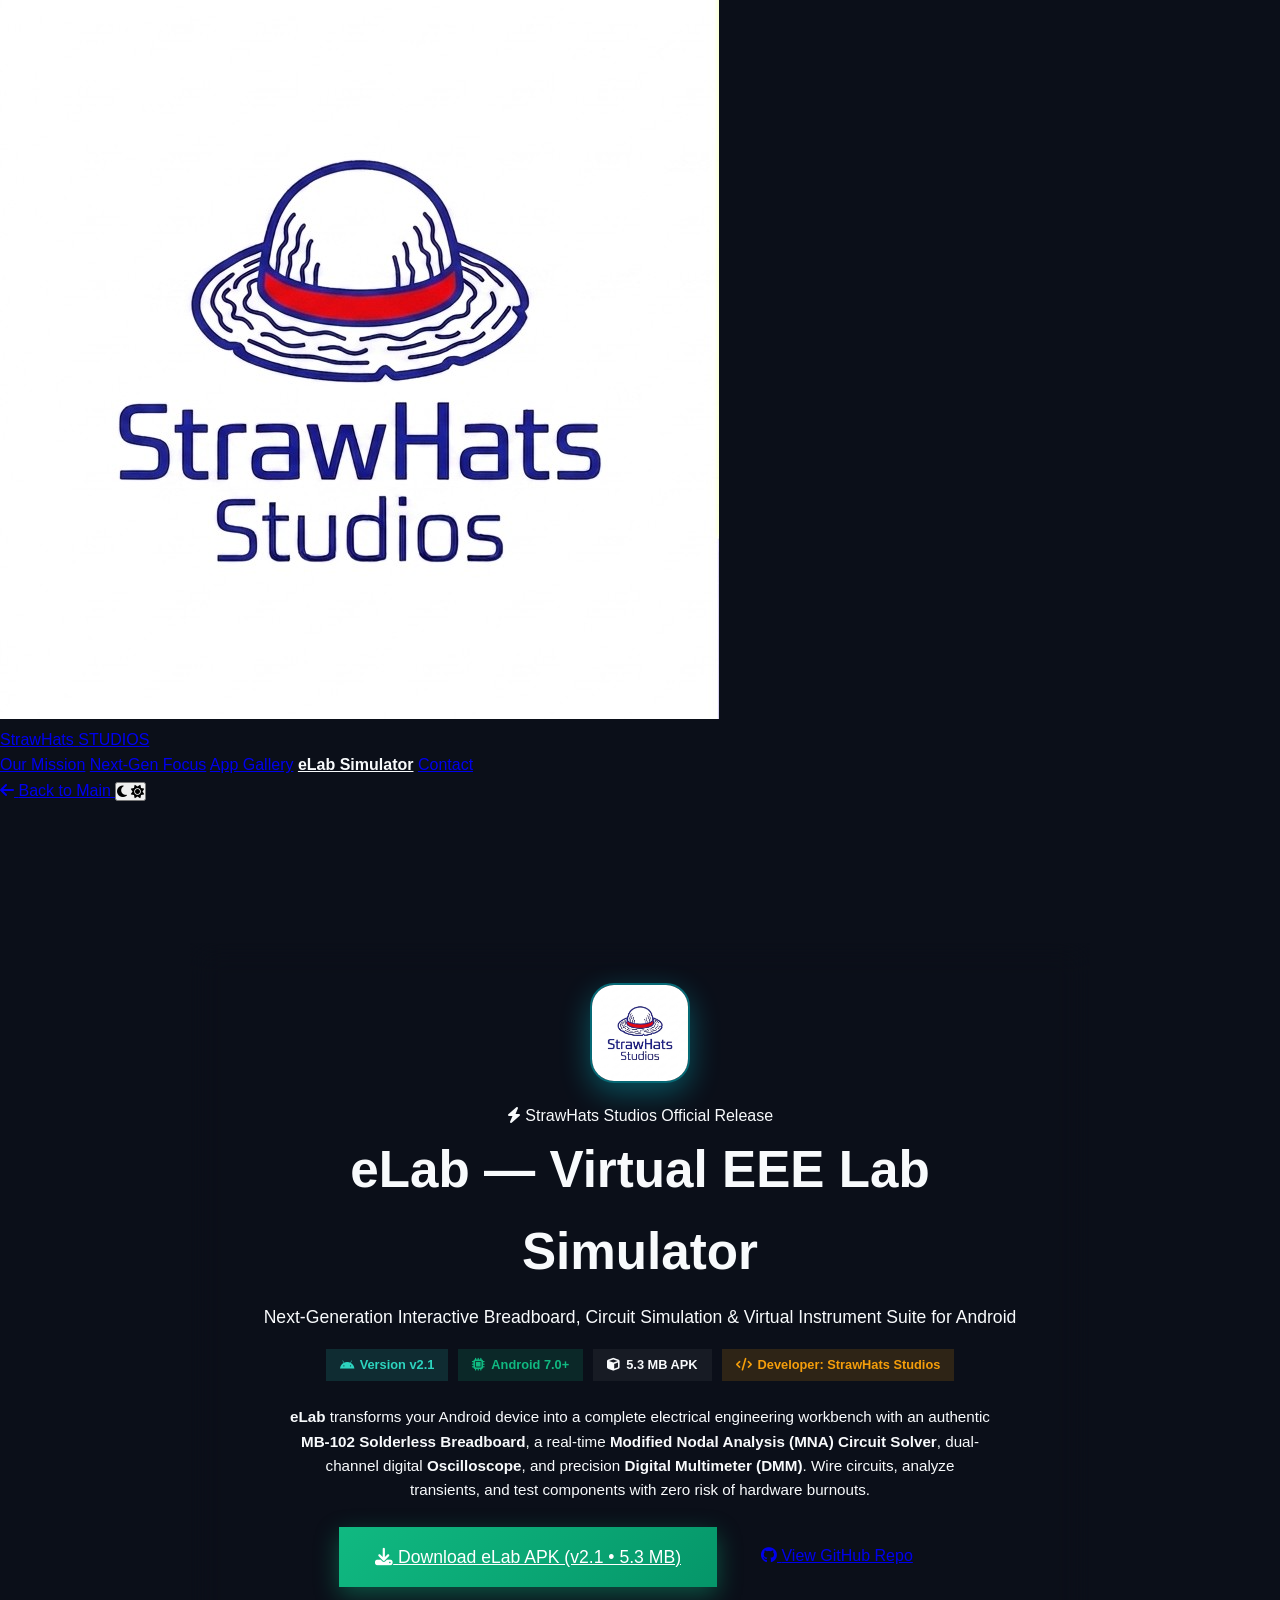
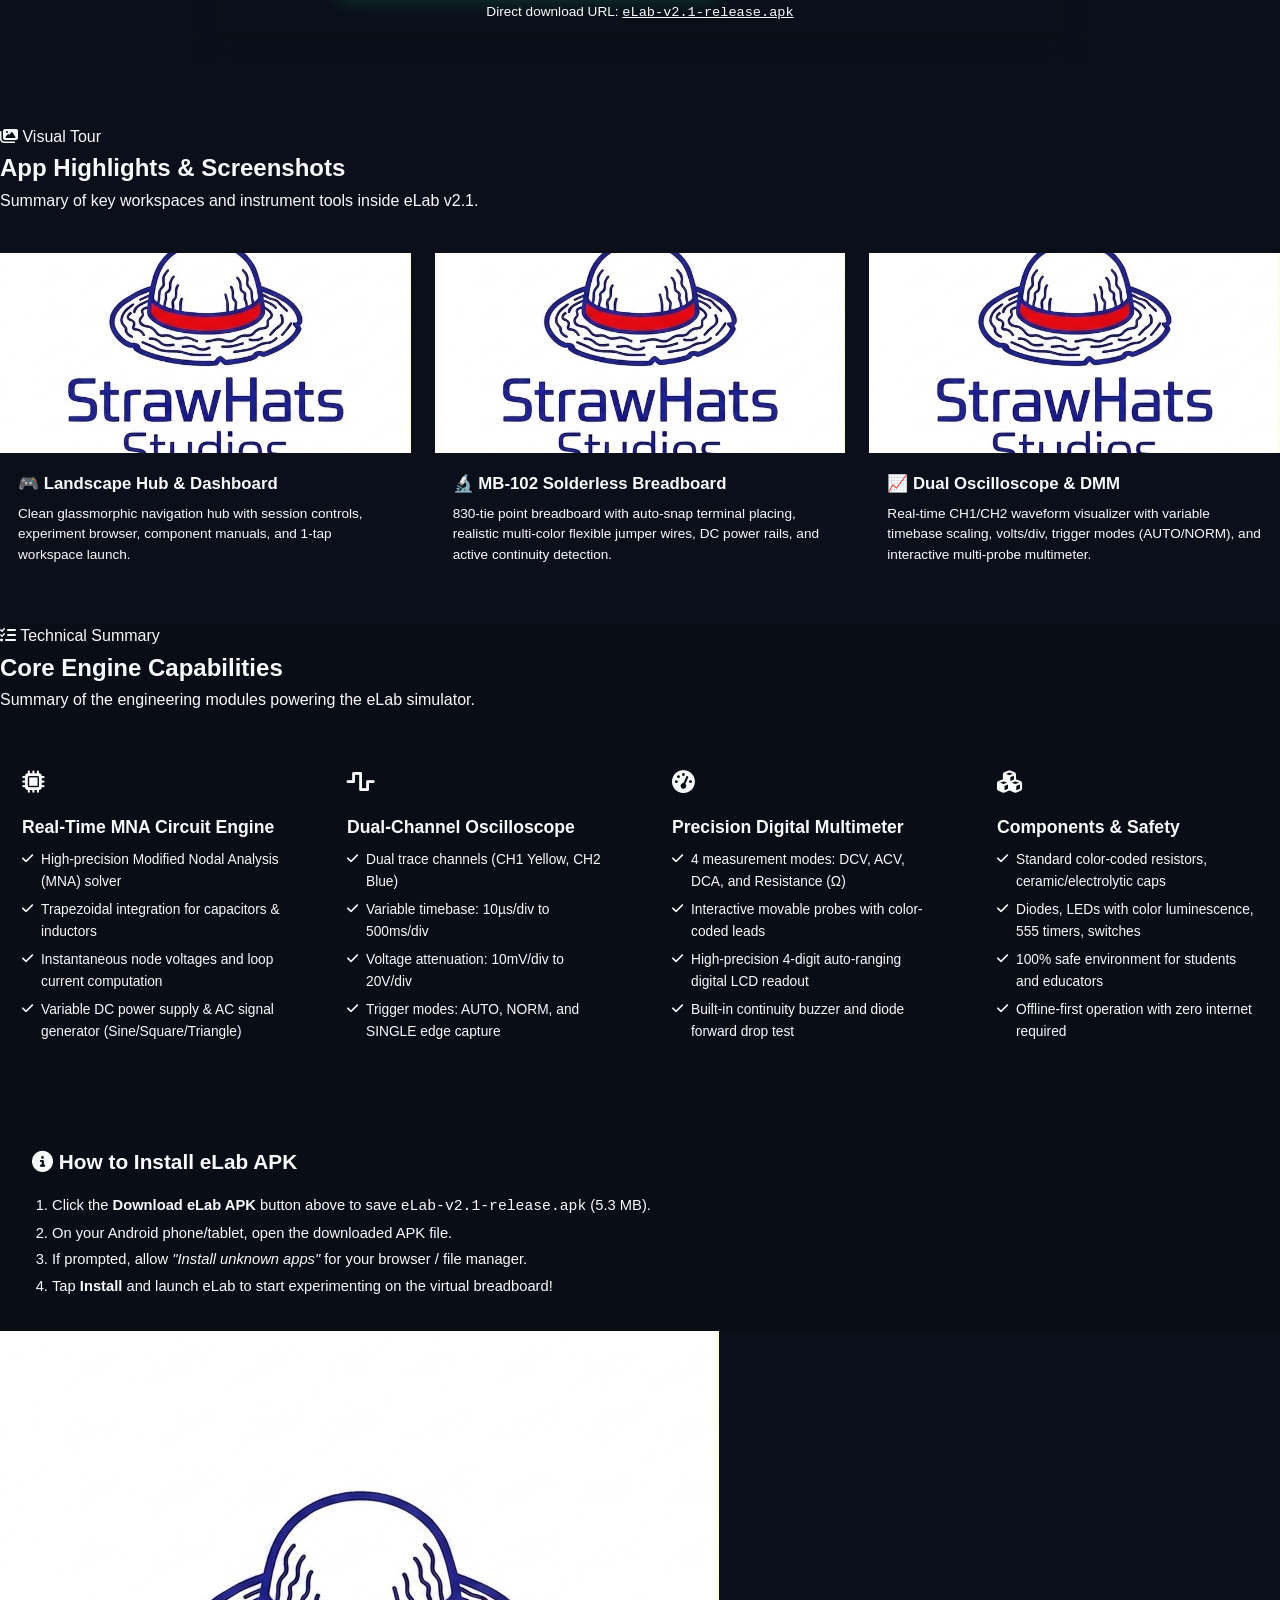
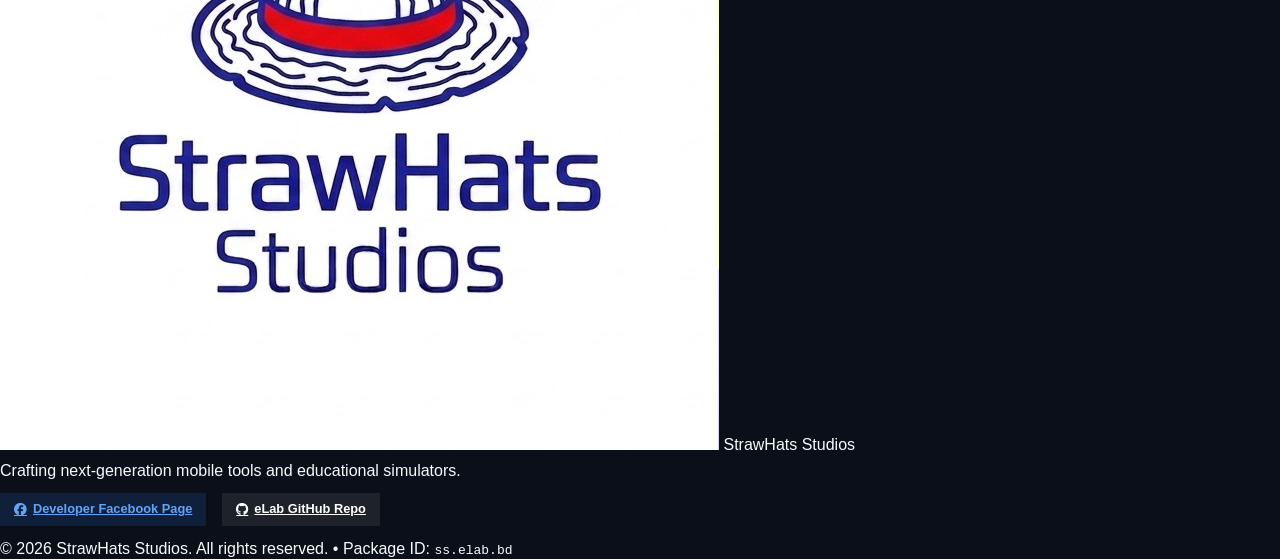
<file: elab.html>
<!DOCTYPE html>
<html lang="en" data-theme="dark">
<head>
  <meta charset="UTF-8">
  <meta name="viewport" content="width=device-width, initial-scale=1.0">
  <meta name="description" content="Download eLab v2.1 - Virtual Electrical & Electronics Engineering Laboratory Simulator for Android by StrawHats Studios.">
  <meta property="og:title" content="eLab Simulator - StrawHats Studios">
  <meta property="og:description" content="Next-Generation Interactive MB-102 Breadboard, Circuit Simulation & Virtual Instrument Suite for Android.">
  <meta property="og:image" content="https://raw.githubusercontent.com/abirvai001/eLab-Virtual-eee-lab-simulator/main/screenshots/app_icon.jpg">
  <title>eLab Simulator | Download & Specs - StrawHats Studios</title>

  <link rel="icon" type="image/png" href="./assets/logo.png">

  <!-- Google Fonts -->
  <link rel="preconnect" href="https://fonts.googleapis.com">
  <link rel="preconnect" href="https://fonts.gstatic.com" crossorigin>
  <link href="https://fonts.googleapis.com/css2?family=Outfit:wght@400;500;600;700;800;900&family=Plus+Jakarta+Sans:wght@400;500;600;700&family=Space+Grotesk:wght@500;700&display=swap" rel="stylesheet">

  <!-- FontAwesome -->
  <link rel="stylesheet" href="https://cdnjs.cloudflare.com/ajax/libs/font-awesome/6.5.1/css/all.min.css">

  <link rel="stylesheet" href="./styles/main.css">
  <style>
    /* Specific styles for eLab download page */
    .elab-hero {
      padding: 140px 24px 60px;
      text-align: center;
      position: relative;
      z-index: 10;
    }
    .elab-header-card {
      max-width: 900px;
      margin: 0 auto;
      background: var(--bg-card);
      border: 1px solid var(--border-subtle);
      border-radius: var(--radius-xl);
      padding: 40px;
      backdrop-filter: blur(16px);
      box-shadow: var(--shadow-lg);
    }
    .elab-icon-wrap {
      width: 100px;
      height: 100px;
      border-radius: 24px;
      margin: 0 auto 20px;
      overflow: hidden;
      box-shadow: 0 10px 30px rgba(0, 240, 255, 0.3);
      border: 2px solid rgba(0, 240, 255, 0.4);
    }
    .elab-icon-wrap img {
      width: 100%;
      height: 100%;
      object-fit: cover;
    }
    .badge-ribbon {
      display: flex;
      justify-content: center;
      gap: 10px;
      flex-wrap: wrap;
      margin: 18px 0 24px;
    }
    .app-badge {
      display: inline-flex;
      align-items: center;
      gap: 6px;
      padding: 6px 14px;
      border-radius: var(--radius-full);
      font-size: 0.8rem;
      font-weight: 700;
      background: rgba(255, 255, 255, 0.05);
      border: 1px solid var(--border-subtle);
      color: var(--text-light);
    }
    .badge-teal { background: rgba(45, 212, 191, 0.15); color: #2dd4bf; border-color: rgba(45, 212, 191, 0.3); }
    .badge-green { background: rgba(16, 185, 129, 0.15); color: #10b981; border-color: rgba(16, 185, 129, 0.3); }
    .badge-orange { background: rgba(245, 158, 11, 0.15); color: #f59e0b; border-color: rgba(245, 158, 11, 0.3); }
    
    .download-actions-row {
      display: flex;
      justify-content: center;
      gap: 16px;
      flex-wrap: wrap;
      margin-top: 24px;
    }
    .btn-download-main {
      background: linear-gradient(135deg, #10b981 0%, #059669 100%);
      color: #fff;
      font-size: 1.1rem;
      padding: 16px 36px;
      box-shadow: 0 8px 25px rgba(16, 185, 129, 0.4);
    }
    .btn-download-main:hover {
      transform: translateY(-3px);
      box-shadow: 0 12px 30px rgba(16, 185, 129, 0.6);
      background: linear-gradient(135deg, #34d399 0%, #10b981 100%);
    }
    .direct-file-hint {
      margin-top: 14px;
      font-size: 0.85rem;
      color: var(--text-muted);
    }
    .direct-file-hint a {
      color: var(--strawhat-cyan);
      text-decoration: underline;
    }

    /* Screenshots Grid */
    .screenshots-showcase {
      display: grid;
      grid-template-columns: repeat(auto-fit, minmax(320px, 1fr));
      gap: 24px;
      margin: 40px 0;
    }
    .screenshot-card {
      background: var(--bg-card);
      border: 1px solid var(--border-subtle);
      border-radius: var(--radius-lg);
      overflow: hidden;
      transition: transform var(--transition-smooth);
    }
    .screenshot-card:hover {
      transform: translateY(-6px);
      border-color: var(--border-active);
    }
    .screenshot-img-box {
      width: 100%;
      height: 200px;
      background: #000;
      overflow: hidden;
      display: flex;
      align-items: center;
      justify-content: center;
    }
    .screenshot-img-box img {
      width: 100%;
      height: 100%;
      object-fit: cover;
      transition: transform 0.4s ease;
    }
    .screenshot-card:hover .screenshot-img-box img {
      transform: scale(1.05);
    }
    .screenshot-info {
      padding: 18px;
    }
    .screenshot-info h4 {
      font-size: 1.05rem;
      margin-bottom: 6px;
      color: var(--text-light);
    }
    .screenshot-info p {
      font-size: 0.85rem;
      color: var(--text-secondary);
      line-height: 1.5;
    }

    /* Features Grid */
    .specs-grid {
      display: grid;
      grid-template-columns: repeat(auto-fit, minmax(280px, 1fr));
      gap: 20px;
      margin-top: 30px;
    }
    .spec-item-box {
      background: var(--bg-card);
      border: 1px solid var(--border-subtle);
      border-radius: var(--radius-md);
      padding: 22px;
    }
    .spec-icon {
      font-size: 1.4rem;
      color: var(--strawhat-cyan);
      margin-bottom: 12px;
    }
    .spec-item-box h4 {
      font-size: 1.1rem;
      margin-bottom: 8px;
    }
    .spec-item-box ul {
      list-style: none;
      display: flex;
      flex-direction: column;
      gap: 6px;
      font-size: 0.86rem;
      color: var(--text-secondary);
    }
    .spec-item-box ul li {
      display: flex;
      align-items: flex-start;
      gap: 8px;
    }
    .spec-item-box ul li i {
      color: var(--strawhat-green);
      font-size: 0.8rem;
      margin-top: 4px;
    }
  </style>
</head>
<body>
  <!-- Ambient background glow -->
  <div class="ambient-glow glow-1"></div>
  <div class="ambient-glow glow-2"></div>

  <!-- Header / Navigation -->
  <header class="navbar" id="navbar">
    <div class="nav-container">
      <a href="index.html#hero" class="brand-link">
        <img src="./assets/logo.png" alt="StrawHats Studios" class="brand-logo">
        <div class="brand-text">
          <span class="brand-title">StrawHats</span>
          <span class="brand-sub">STUDIOS</span>
        </div>
      </a>

      <nav class="nav-links">
        <a href="index.html#mission" class="nav-item">Our Mission</a>
        <a href="index.html#focus" class="nav-item">Next-Gen Focus</a>
        <a href="index.html#gallery" class="nav-item">App Gallery</a>
        <a href="#download" class="nav-item" style="color: var(--strawhat-cyan); font-weight: 700;">eLab Simulator</a>
        <a href="index.html#contact" class="nav-item">Contact</a>
      </nav>

      <div class="nav-actions">
        <a href="index.html" class="btn btn-outline btn-sm">
          <i class="fa-solid fa-arrow-left"></i>
          <span>Back to Main</span>
        </a>
        <button class="theme-toggle" id="theme-toggle" aria-label="Toggle Theme" title="Toggle Theme">
          <i class="fa-solid fa-moon theme-icon-moon"></i>
          <i class="fa-solid fa-sun theme-icon-sun"></i>
        </button>
      </div>
    </div>
  </header>

  <main>
    <!-- HERO DOWNLOAD SECTION -->
    <section class="elab-hero" id="download">
      <div class="section-container">
        
        <div class="elab-header-card">
          <div class="elab-icon-wrap">
            <img src="https://raw.githubusercontent.com/abirvai001/eLab-Virtual-eee-lab-simulator/main/screenshots/app_icon.jpg" alt="eLab Icon" onerror="this.src='./assets/logo.png'">
          </div>

          <span class="section-tag"><i class="fa-solid fa-bolt"></i> StrawHats Studios Official Release</span>
          
          <h1 class="hero-title" style="margin-bottom: 10px; font-size: clamp(2.2rem, 4vw, 3.2rem);">
            eLab — Virtual EEE Lab Simulator
          </h1>

          <p class="hero-subtitle" style="margin-bottom: 12px; font-size: 1.1rem;">
            Next-Generation Interactive Breadboard, Circuit Simulation & Virtual Instrument Suite for Android
          </p>

          <!-- Badges -->
          <div class="badge-ribbon">
            <span class="app-badge badge-teal"><i class="fa-brands fa-android"></i> Version v2.1</span>
            <span class="app-badge badge-green"><i class="fa-solid fa-microchip"></i> Android 7.0+</span>
            <span class="app-badge"><i class="fa-solid fa-cube"></i> 5.3 MB APK</span>
            <span class="app-badge badge-orange"><i class="fa-solid fa-code"></i> Developer: StrawHats Studios</span>
          </div>

          <p style="color: var(--text-secondary); max-width: 700px; margin: 0 auto 24px; font-size: 0.95rem; line-height: 1.6;">
            <strong>eLab</strong> transforms your Android device into a complete electrical engineering workbench with an authentic <strong>MB-102 Solderless Breadboard</strong>, a real-time <strong>Modified Nodal Analysis (MNA) Circuit Solver</strong>, dual-channel digital <strong>Oscilloscope</strong>, and precision <strong>Digital Multimeter (DMM)</strong>. Wire circuits, analyze transients, and test components with zero risk of hardware burnouts.
          </p>

          <!-- Main Download Buttons -->
          <div class="download-actions-row">
            <a href="https://github.com/abirvai001/eLab-Virtual-eee-lab-simulator/releases/download/v2.1/eLab-v2.1-release.apk" class="btn btn-download-main" download>
              <i class="fa-solid fa-download"></i>
              <span>Download eLab APK (v2.1 • 5.3 MB)</span>
            </a>
            
            <a href="https://github.com/abirvai001/eLab-Virtual-eee-lab-simulator" target="_blank" rel="noopener" class="btn btn-secondary" style="padding: 16px 28px;">
              <i class="fa-brands fa-github"></i>
              <span>View GitHub Repo</span>
            </a>
          </div>

          <p class="direct-file-hint">
            Direct download URL: <a href="https://github.com/abirvai001/eLab-Virtual-eee-lab-simulator/releases/download/v2.1/eLab-v2.1-release.apk"><code>eLab-v2.1-release.apk</code></a>
          </p>
        </div>

      </div>
    </section>

    <!-- SUMMARIZED README HIGHLIGHTS & SCREENSHOTS -->
    <section class="section" id="screenshots">
      <div class="section-container">
        <div class="section-header">
          <span class="section-tag"><i class="fa-solid fa-images"></i> Visual Tour</span>
          <h2 class="section-title">App Highlights & Screenshots</h2>
          <p class="section-subtitle">Summary of key workspaces and instrument tools inside eLab v2.1.</p>
        </div>

        <div class="screenshots-showcase">
          <!-- Screenshot 1 -->
          <div class="screenshot-card">
            <div class="screenshot-img-box">
              <img src="https://raw.githubusercontent.com/abirvai001/eLab-Virtual-eee-lab-simulator/main/screenshots/01_menu.png" alt="eLab Main Dashboard" onerror="this.src='./assets/logo.png'">
            </div>
            <div class="screenshot-info">
              <h4>🎮 Landscape Hub & Dashboard</h4>
              <p>Clean glassmorphic navigation hub with session controls, experiment browser, component manuals, and 1-tap workspace launch.</p>
            </div>
          </div>

          <!-- Screenshot 2 -->
          <div class="screenshot-card">
            <div class="screenshot-img-box">
              <img src="https://raw.githubusercontent.com/abirvai001/eLab-Virtual-eee-lab-simulator/main/screenshots/02_breadboard_workspace.png" alt="Breadboard Workspace" onerror="this.src='./assets/logo.png'">
            </div>
            <div class="screenshot-info">
              <h4>🔬 MB-102 Solderless Breadboard</h4>
              <p>830-tie point breadboard with auto-snap terminal placing, realistic multi-color flexible jumper wires, DC power rails, and active continuity detection.</p>
            </div>
          </div>

          <!-- Screenshot 3 -->
          <div class="screenshot-card">
            <div class="screenshot-img-box">
              <img src="https://raw.githubusercontent.com/abirvai001/eLab-Virtual-eee-lab-simulator/main/screenshots/03_oscilloscope_multimeter.png" alt="Oscilloscope & Multimeter" onerror="this.src='./assets/logo.png'">
            </div>
            <div class="screenshot-info">
              <h4>📈 Dual Oscilloscope & DMM</h4>
              <p>Real-time CH1/CH2 waveform visualizer with variable timebase scaling, volts/div, trigger modes (AUTO/NORM), and interactive multi-probe multimeter.</p>
            </div>
          </div>
        </div>

      </div>
    </section>

    <!-- CORE FEATURES & REPO SUMMARY -->
    <section class="section" id="features" style="background: rgba(0,0,0,0.15);">
      <div class="section-container">
        <div class="section-header">
          <span class="section-tag"><i class="fa-solid fa-list-check"></i> Technical Summary</span>
          <h2 class="section-title">Core Engine Capabilities</h2>
          <p class="section-subtitle">Summary of the engineering modules powering the eLab simulator.</p>
        </div>

        <div class="specs-grid">
          
          <div class="spec-item-box">
            <div class="spec-icon"><i class="fa-solid fa-microchip"></i></div>
            <h4>Real-Time MNA Circuit Engine</h4>
            <ul>
              <li><i class="fa-solid fa-check"></i> High-precision Modified Nodal Analysis (MNA) solver</li>
              <li><i class="fa-solid fa-check"></i> Trapezoidal integration for capacitors & inductors</li>
              <li><i class="fa-solid fa-check"></i> Instantaneous node voltages and loop current computation</li>
              <li><i class="fa-solid fa-check"></i> Variable DC power supply & AC signal generator (Sine/Square/Triangle)</li>
            </ul>
          </div>

          <div class="spec-item-box">
            <div class="spec-icon"><i class="fa-solid fa-wave-square"></i></div>
            <h4>Dual-Channel Oscilloscope</h4>
            <ul>
              <li><i class="fa-solid fa-check"></i> Dual trace channels (CH1 Yellow, CH2 Blue)</li>
              <li><i class="fa-solid fa-check"></i> Variable timebase: 10µs/div to 500ms/div</li>
              <li><i class="fa-solid fa-check"></i> Voltage attenuation: 10mV/div to 20V/div</li>
              <li><i class="fa-solid fa-check"></i> Trigger modes: AUTO, NORM, and SINGLE edge capture</li>
            </ul>
          </div>

          <div class="spec-item-box">
            <div class="spec-icon"><i class="fa-solid fa-gauge-high"></i></div>
            <h4>Precision Digital Multimeter</h4>
            <ul>
              <li><i class="fa-solid fa-check"></i> 4 measurement modes: DCV, ACV, DCA, and Resistance (Ω)</li>
              <li><i class="fa-solid fa-check"></i> Interactive movable probes with color-coded leads</li>
              <li><i class="fa-solid fa-check"></i> High-precision 4-digit auto-ranging digital LCD readout</li>
              <li><i class="fa-solid fa-check"></i> Built-in continuity buzzer and diode forward drop test</li>
            </ul>
          </div>

          <div class="spec-item-box">
            <div class="spec-icon"><i class="fa-solid fa-cubes"></i></div>
            <h4>Components & Safety</h4>
            <ul>
              <li><i class="fa-solid fa-check"></i> Standard color-coded resistors, ceramic/electrolytic caps</li>
              <li><i class="fa-solid fa-check"></i> Diodes, LEDs with color luminescence, 555 timers, switches</li>
              <li><i class="fa-solid fa-check"></i> 100% safe environment for students and educators</li>
              <li><i class="fa-solid fa-check"></i> Offline-first operation with zero internet required</li>
            </ul>
          </div>

        </div>

        <!-- Installation Instructions -->
        <div style="background: var(--bg-card); border: 1px solid var(--border-subtle); border-radius: var(--radius-xl); padding: 32px; margin-top: 48px;">
          <h3 style="font-size: 1.3rem; margin-bottom: 14px; color: var(--text-light);"><i class="fa-solid fa-circle-info text-cyan"></i> How to Install eLab APK</h3>
          <ol style="margin-left: 20px; color: var(--text-secondary); line-height: 1.8; font-size: 0.92rem;">
            <li>Click the <strong>Download eLab APK</strong> button above to save <code>eLab-v2.1-release.apk</code> (5.3 MB).</li>
            <li>On your Android phone/tablet, open the downloaded APK file.</li>
            <li>If prompted, allow <em>"Install unknown apps"</em> for your browser / file manager.</li>
            <li>Tap <strong>Install</strong> and launch eLab to start experimenting on the virtual breadboard!</li>
          </ol>
        </div>

      </div>
    </section>
  </main>

  <!-- FOOTER -->
  <footer class="footer">
    <div class="footer-container">
      <div class="footer-brand">
        <img src="./assets/logo.png" alt="StrawHats Studios" class="footer-logo">
        <span class="footer-title">StrawHats Studios</span>
      </div>
      <p class="footer-desc">Crafting next-generation mobile tools and educational simulators.</p>
      
      <div style="display: flex; gap: 16px; margin: 10px 0;">
        <a href="https://www.facebook.com/share/1FfrzueNVm/" target="_blank" rel="noopener" class="app-badge" style="background: rgba(59, 130, 246, 0.15); color: #60a5fa; border-color: rgba(59, 130, 246, 0.3);">
          <i class="fa-brands fa-facebook"></i> Developer Facebook Page
        </a>
        <a href="https://github.com/abirvai001/eLab-Virtual-eee-lab-simulator" target="_blank" rel="noopener" class="app-badge" style="background: rgba(255, 255, 255, 0.08); color: #fff;">
          <i class="fa-brands fa-github"></i> eLab GitHub Repo
        </a>
      </div>

      <div class="footer-copy">
        © <span id="year">2026</span> StrawHats Studios. All rights reserved. • Package ID: <code>ss.elab.bd</code>
      </div>
    </div>
  </footer>

  <script src="./scripts/main.js"></script>
</body>
</html>
</file>
<file: styles/main.css>
/* ==========================================================================
   STRAWHATS STUDIOS - MATERIAL DESIGN 3 DESIGN SYSTEM
   Theme inspired directly by StrawHats Studios logo:
   - Primary: Deep Navy / Indigo (#0F172A / #1E293B)
   - Accent / Primary Action: Crimson Red (#DC2626 / #E11D48)
   - Secondary / Warmth: Straw Gold (#F59E0B)
   - Surfaces: Clean Material 3 Surface Containers & Soft Elevations
   ========================================================================== */

:root {
  /* M3 Light Palette (Default) */
  --md-sys-color-primary: #0F172A;
  --md-sys-color-on-primary: #FFFFFF;
  --md-sys-color-primary-container: #F1F5F9;
  --md-sys-color-on-primary-container: #0F172A;

  --md-sys-color-accent: #DC2626;
  --md-sys-color-on-accent: #FFFFFF;
  --md-sys-color-accent-container: #FEE2E2;
  --md-sys-color-on-accent-container: #991B1B;

  --md-sys-color-gold: #D97706;
  --md-sys-color-gold-container: #FEF3C7;

  --md-sys-color-background: #F8FAFC;
  --md-sys-color-on-background: #0F172A;

  --md-sys-color-surface: #FFFFFF;
  --md-sys-color-on-surface: #0F172A;
  --md-sys-color-surface-variant: #F1F5F9;
  --md-sys-color-on-surface-variant: #475569;

  --md-sys-color-outline: #E2E8F0;
  --md-sys-color-outline-variant: #CBD5E1;

  /* Material 3 Elevations */
  --md-elevation-1: 0 1px 3px 0 rgba(15, 23, 42, 0.08), 0 1px 2px -1px rgba(15, 23, 42, 0.08);
  --md-elevation-2: 0 4px 6px -1px rgba(15, 23, 42, 0.08), 0 2px 4px -2px rgba(15, 23, 42, 0.06);
  --md-elevation-3: 0 10px 15px -3px rgba(15, 23, 42, 0.08), 0 4px 6px -4px rgba(15, 23, 42, 0.04);
  --md-elevation-4: 0 20px 25px -5px rgba(15, 23, 42, 0.1), 0 8px 10px -6px rgba(15, 23, 42, 0.06);

  --font-sans: 'Exo 2', 'Hind Siliguri', 'Anek Bangla', -apple-system, BlinkMacSystemFont, sans-serif;
  --font-mono: 'Space Grotesk', monospace;
}

/* Dark Theme (Material 3 Dark Surfaces) */
[data-theme="dark"] {
  --md-sys-color-primary: #38BDF8;
  --md-sys-color-on-primary: #0F172A;
  --md-sys-color-primary-container: #1E293B;
  --md-sys-color-on-primary-container: #E2E8F0;

  --md-sys-color-accent: #EF4444;
  --md-sys-color-on-accent: #FFFFFF;
  --md-sys-color-accent-container: #450A0A;
  --md-sys-color-on-accent-container: #FECACA;

  --md-sys-color-gold: #F59E0B;
  --md-sys-color-gold-container: #451A03;

  --md-sys-color-background: #0B0F19;
  --md-sys-color-on-background: #F8FAFC;

  --md-sys-color-surface: #111827;
  --md-sys-color-on-surface: #F8FAFC;
  --md-sys-color-surface-variant: #1F2937;
  --md-sys-color-on-surface-variant: #94A3B8;

  --md-sys-color-outline: #374151;
  --md-sys-color-outline-variant: #1F2937;

  --md-elevation-1: 0 1px 3px 0 rgba(0, 0, 0, 0.4), 0 1px 2px -1px rgba(0, 0, 0, 0.3);
  --md-elevation-2: 0 4px 6px -1px rgba(0, 0, 0, 0.5), 0 2px 4px -2px rgba(0, 0, 0, 0.4);
  --md-elevation-3: 0 10px 15px -3px rgba(0, 0, 0, 0.6), 0 4px 6px -4px rgba(0, 0, 0, 0.5);
  --md-elevation-4: 0 20px 25px -5px rgba(0, 0, 0, 0.7), 0 8px 10px -6px rgba(0, 0, 0, 0.6);
}

/* Material Reset & Typography */
* {
  box-sizing: border-box;
  margin: 0;
  padding: 0;
}

html {
  scroll-behavior: smooth;
  scroll-padding-top: 80px;
}

body {
  font-family: var(--font-sans);
  background-color: var(--md-sys-color-background);
  color: var(--md-sys-color-on-background);
  line-height: 1.6;
  min-height: 100vh;
  transition: background-color 0.25s ease, color 0.25s ease;
  -webkit-font-smoothing: antialiased;
}

/* Material Top App Bar */
.md-top-app-bar {
  background-color: var(--md-sys-color-surface);
  border-bottom: 1px solid var(--md-sys-color-outline);
  transition: box-shadow 0.2s ease, background-color 0.25s ease;
}

.md-top-app-bar.scrolled {
  box-shadow: var(--md-elevation-2);
}

/* Material 3 Cards */
.md-card {
  background-color: var(--md-sys-color-surface);
  border: 1px solid var(--md-sys-color-outline);
  border-radius: 20px;
  box-shadow: var(--md-elevation-1);
  transition: transform 0.2s ease, box-shadow 0.2s ease, border-color 0.2s ease;
}

.md-card:hover {
  box-shadow: var(--md-elevation-2);
  border-color: var(--md-sys-color-outline-variant);
}

.md-card-interactive:hover {
  transform: translateY(-2px);
  box-shadow: var(--md-elevation-3);
}

/* Material 3 Buttons */
.md-btn-filled-accent {
  background-color: var(--md-sys-color-accent);
  color: var(--md-sys-color-on-accent);
  font-weight: 600;
  border-radius: 9999px;
  padding: 10px 24px;
  display: inline-flex;
  align-items: center;
  justify-content: center;
  gap: 8px;
  text-decoration: none;
  border: none;
  cursor: pointer;
  box-shadow: var(--md-elevation-1);
  transition: transform 0.15s ease, box-shadow 0.15s ease, background-color 0.15s ease;
}

.md-btn-filled-accent:hover {
  background-color: #B91C1C;
  box-shadow: var(--md-elevation-2);
  transform: translateY(-1px);
}

.md-btn-tonal {
  background-color: var(--md-sys-color-surface-variant);
  color: var(--md-sys-color-on-surface);
  font-weight: 600;
  border-radius: 9999px;
  padding: 10px 22px;
  display: inline-flex;
  align-items: center;
  justify-content: center;
  gap: 8px;
  text-decoration: none;
  border: 1px solid var(--md-sys-color-outline);
  cursor: pointer;
  transition: background-color 0.15s ease, border-color 0.15s ease;
}

.md-btn-tonal:hover {
  background-color: var(--md-sys-color-outline);
  border-color: var(--md-sys-color-outline-variant);
}

/* Material 3 Chips */
.md-chip {
  display: inline-flex;
  align-items: center;
  gap: 6px;
  padding: 4px 12px;
  border-radius: 8px;
  font-size: 0.75rem;
  font-weight: 500;
  background-color: var(--md-sys-color-surface-variant);
  color: var(--md-sys-color-on-surface-variant);
  border: 1px solid var(--md-sys-color-outline);
}

.md-chip-accent {
  background-color: var(--md-sys-color-accent-container);
  color: var(--md-sys-color-on-accent-container);
  border-color: transparent;
  font-weight: 600;
}

.md-chip-navy {
  background-color: var(--md-sys-color-primary-container);
  color: var(--md-sys-color-on-primary-container);
  border-color: transparent;
  font-weight: 600;
}

/* Material Dialog Modal */
.md-dialog-backdrop {
  position: fixed;
  inset: 0;
  background-color: rgba(15, 23, 42, 0.6);
  backdrop-filter: blur(4px);
  z-index: 100;
  display: flex;
  align-items: center;
  justify-content: center;
  padding: 16px;
  opacity: 0;
  pointer-events: none;
  transition: opacity 0.2s ease;
}

.md-dialog-backdrop.active {
  opacity: 1;
  pointer-events: auto;
}

.md-dialog {
  background-color: var(--md-sys-color-surface);
  border: 1px solid var(--md-sys-color-outline);
  border-radius: 24px;
  max-width: 600px;
  width: 100%;
  max-height: 90vh;
  overflow-y: auto;
  padding: 24px;
  box-shadow: var(--md-elevation-4);
  transform: scale(0.95);
  transition: transform 0.2s cubic-bezier(0, 0, 0.2, 1);
}

.md-dialog-backdrop.active .md-dialog {
  transform: scale(1);
}

/* Material Toast / Snackbar */
.md-snackbar {
  position: fixed;
  bottom: 24px;
  left: 50%;
  transform: translateX(-50%) translateY(100px);
  background-color: #0F172A;
  color: #FFFFFF;
  padding: 12px 24px;
  border-radius: 12px;
  font-size: 0.875rem;
  font-weight: 500;
  box-shadow: var(--md-elevation-3);
  display: flex;
  align-items: center;
  gap: 12px;
  z-index: 150;
  opacity: 0;
  transition: transform 0.25s cubic-bezier(0, 0, 0.2, 1), opacity 0.25s ease;
  pointer-events: none;
}

.md-snackbar.active {
  transform: translateX(-50%) translateY(0);
  opacity: 1;
  pointer-events: auto;
}
</file>
